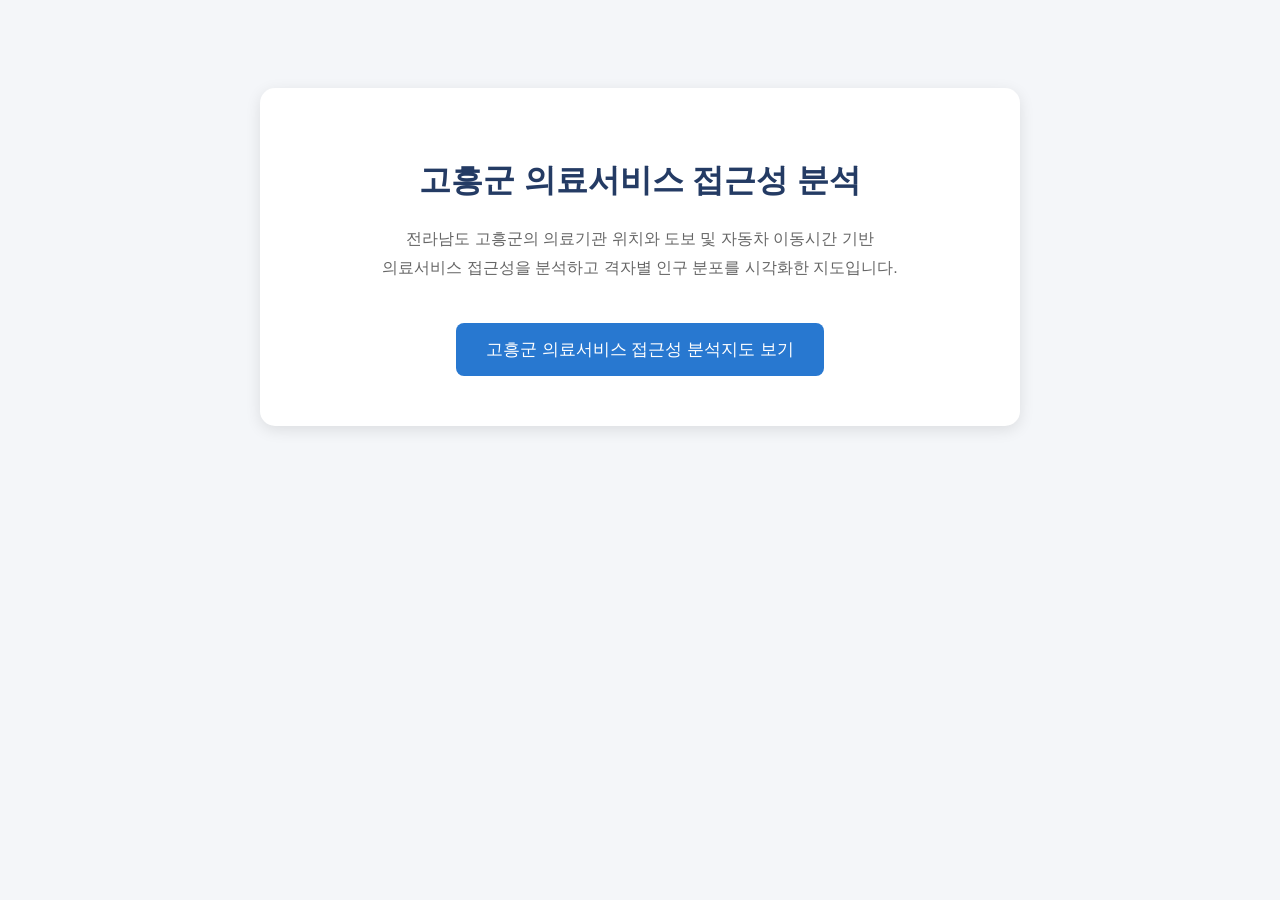
<file: testing/Geoheung country ORS reach area analysis/index.html>
<!DOCTYPE html>
<html lang="ko">
<head>
    <meta charset="UTF-8">
    <meta name="viewport" content="width=device-width, initial-scale=1.0">
    <title>고흥군 의료 서비스 접근성 분석</title>

    <style>
        body {
            font-family: Arial, sans-serif;
            background-color: #f4f6f9;
            text-align: center;
            padding: 80px 20px;
        }

        .container {
            max-width: 700px;
            margin: auto;
            background: white;
            padding: 50px 30px;
            border-radius: 15px;
            box-shadow: 0 4px 15px rgba(0,0,0,0.1);
        }

        h1 {
            color: #243b64;
        }

        p {
            color: #666;
            line-height: 1.8;
        }

        .map-link {
            display: inline-block;
            margin-top: 25px;
            padding: 15px 30px;
            background-color: #2878d0;
            color: white;
            text-decoration: none;
            border-radius: 8px;
            font-size: 17px;
        }

        .map-link:hover {
            background-color: #185a9d;
        }
    </style>
</head>

<body>

<div class="container">

    <h1>고흥군 의료서비스 접근성 분석</h1>

    <p>
        전라남도 고흥군의 의료기관 위치와 도보 및 자동차 이동시간 기반<br>
        의료서비스 접근성을 분석하고 격자별 인구 분포를 시각화한 지도입니다.
    </p>

    <a href="./Geoheung_country_ORS_reach_area_analysis.html" class="map-link">
        고흥군 의료서비스 접근성 분석지도 보기
    </a>

</div>

</body>
</html>
</file>
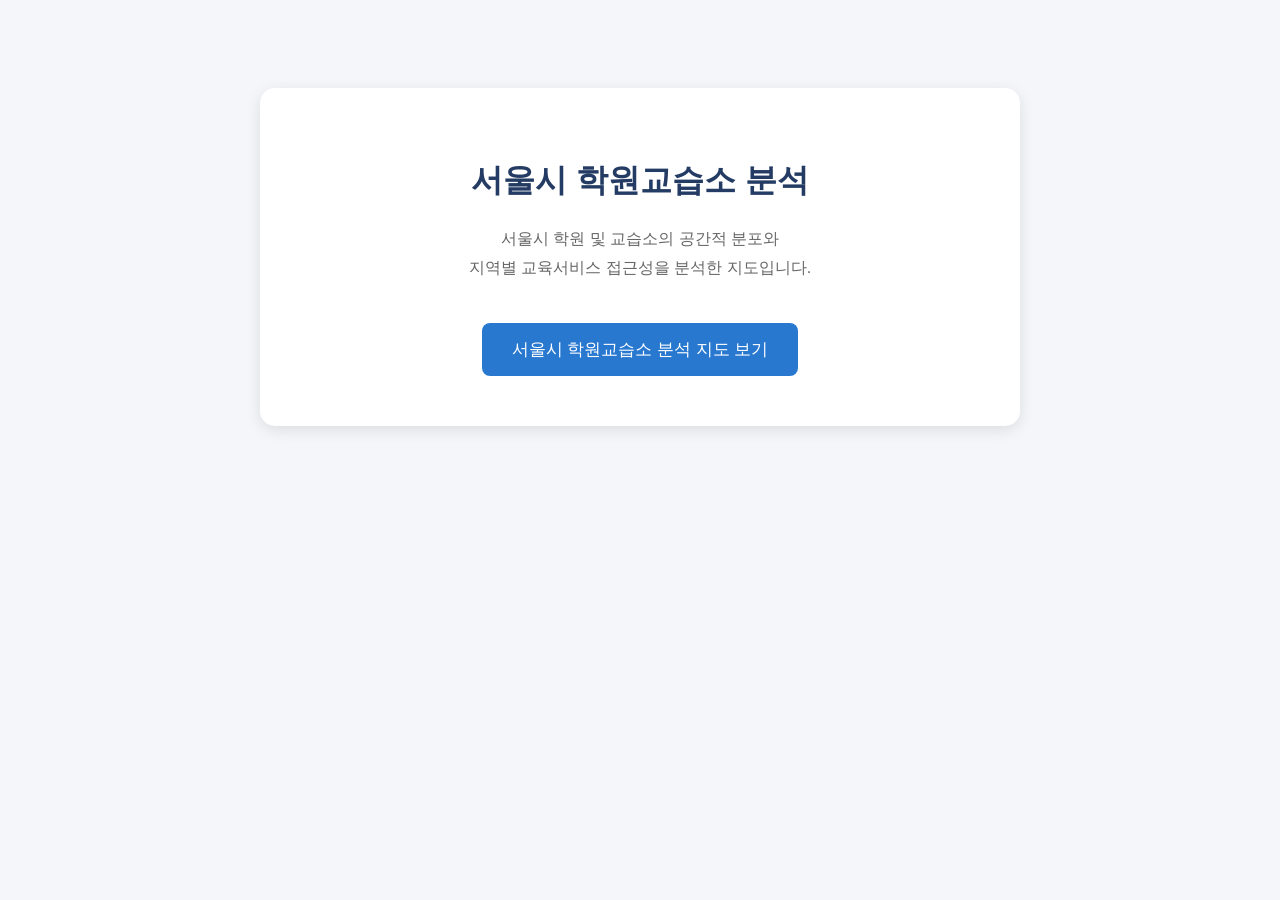
<file: testing/Seoul academy analysis/index.html>
<!DOCTYPE html>
<html lang="ko">
<head>
    <meta charset="UTF-8">
    <meta name="viewport" content="width=device-width, initial-scale=1.0">
    <title>서울시 학원교습소 분석</title>

    <style>
        body {
            font-family: Arial, sans-serif;
            background-color: #f4f6f9;
            text-align: center;
            padding: 80px 20px;
        }

        .container {
            max-width: 700px;
            margin: auto;
            background: white;
            padding: 50px 30px;
            border-radius: 15px;
            box-shadow: 0 4px 15px rgba(0,0,0,0.1);
        }

        h1 {
            color: #243b64;
        }

        p {
            color: #666;
            line-height: 1.8;
        }

        .map-link {
            display: inline-block;
            margin-top: 25px;
            padding: 15px 30px;
            background-color: #2878d0;
            color: white;
            text-decoration: none;
            border-radius: 8px;
            font-size: 17px;
        }

        .map-link:hover {
            background-color: #185a9d;
        }
    </style>
</head>

<body>

<div class="container">

    <h1>서울시 학원교습소 분석</h1>

    <p>
        서울시 학원 및 교습소의 공간적 분포와<br>
        지역별 교육서비스 접근성을 분석한 지도입니다.
    </p>

    <a href="./Seoul_academy_map.html" class="map-link">
        서울시 학원교습소 분석 지도 보기
    </a>

</div>

</body>
</html>
</file>
